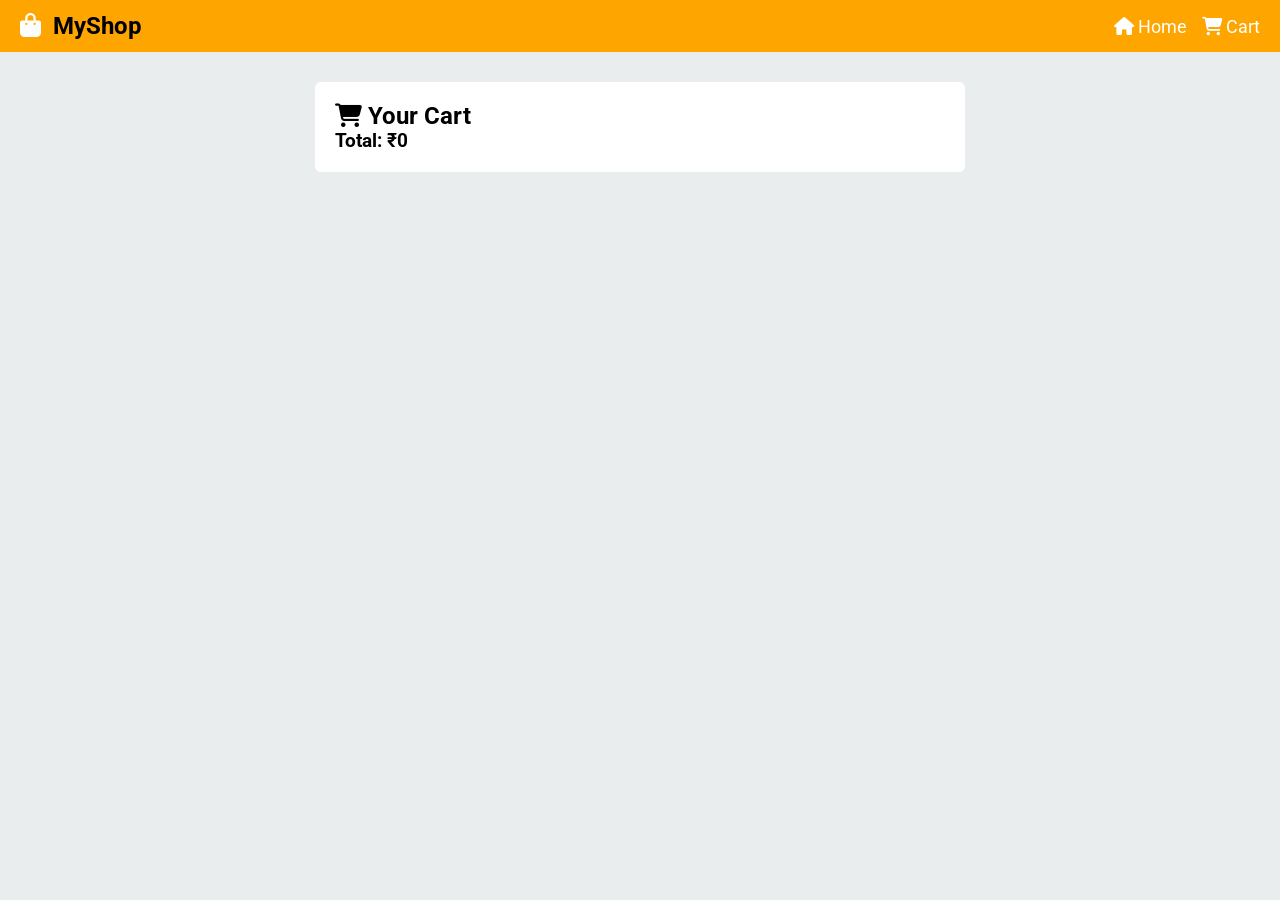
<file: Myshop e-commerce website/cart.html>
<!DOCTYPE html>
<html lang="en">
<head>
  <meta charset="UTF-8">
  <title>Your Cart</title>
  <meta name="viewport" content="width=device-width, initial-scale=1.0">

  <link href="https://fonts.googleapis.com/css2?family=Roboto:wght@300;400;500;700&display=swap" rel="stylesheet">
  <link rel="stylesheet" href="https://cdnjs.cloudflare.com/ajax/libs/font-awesome/6.5.0/css/all.min.css">
  <link rel="stylesheet" href="style.css">
</head>
<body>

<nav class="navbar">
  <h1 class="logo"><i class="fa-solid fa-bag-shopping"></i> MyShop</h1>
  <ul>
    <li><a href="index.html"><i class="fa fa-house"></i> Home</a></li>
    <li><a href="cart.html" class="active"><i class="fa fa-cart-shopping"></i> Cart</a></li>
  </ul>
</nav>

<section class="cart-container">
  <h2><i class="fa fa-cart-shopping"></i> Your Cart</h2>
  <div id="cart-items"></div>
  <h3 id="total-price">Total: ₹0</h3>
</section>

<script src="cart.js"></script>
</body>
</html>
</file>
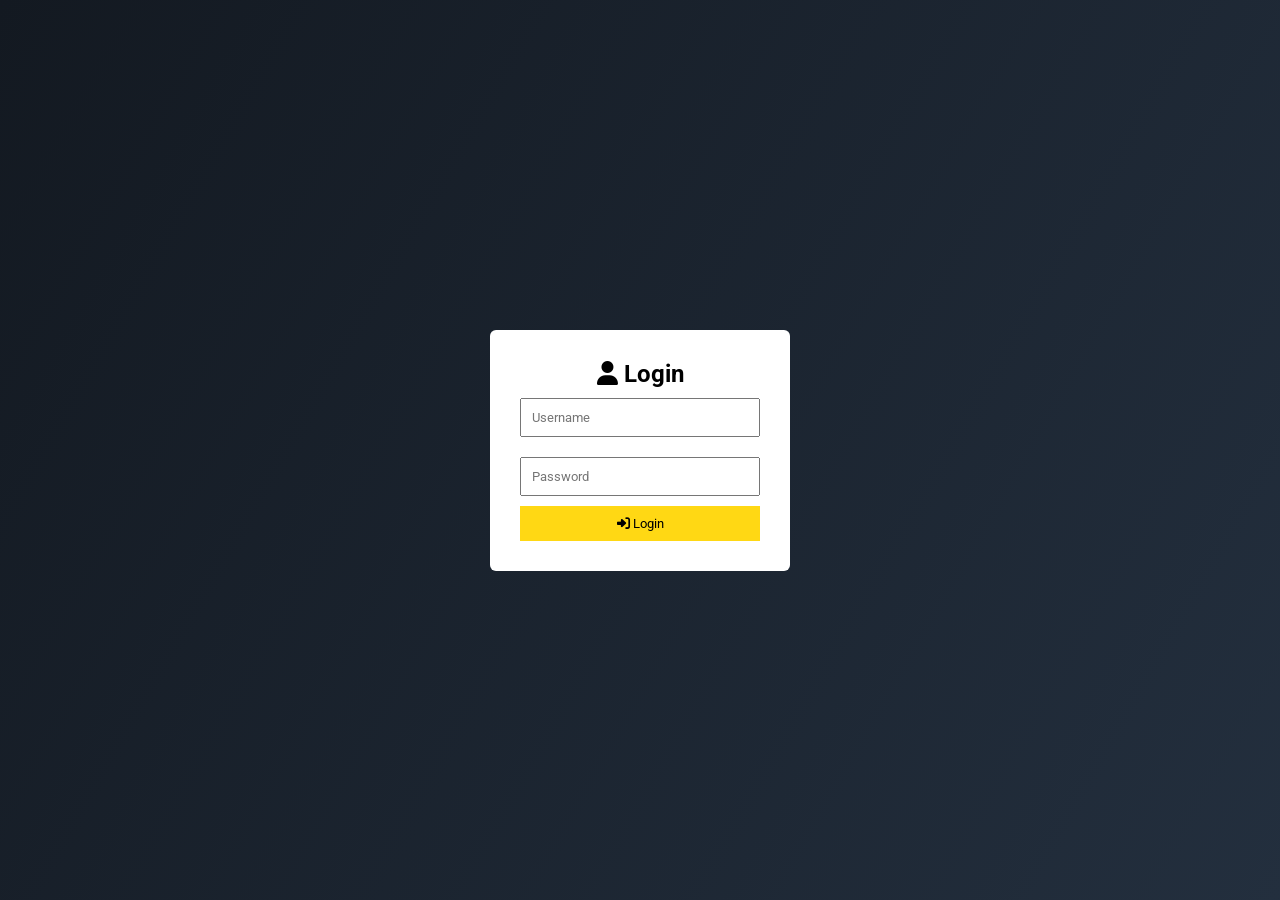
<file: Myshop e-commerce website/login.html>
<!DOCTYPE html>
<html lang="en">
<head>
  <meta charset="UTF-8">
  <title>Login</title>
  <meta name="viewport" content="width=device-width, initial-scale=1.0">

  <link href="https://fonts.googleapis.com/css2?family=Roboto:wght@300;400;500;700&display=swap" rel="stylesheet">
  <link rel="stylesheet" href="https://cdnjs.cloudflare.com/ajax/libs/font-awesome/6.5.0/css/all.min.css">
  <link rel="stylesheet" href="style.css">
</head>
<body class="auth-body">

<div class="auth-box">
  <h2><i class="fa fa-user"></i> Login</h2>
  <input type="text" id="username" placeholder="Username">
  <input type="password" id="password" placeholder="Password">
  <button onclick="login()"><i class="fa fa-right-to-bracket"></i> Login</button>
</div>

<script>
function login() {
  const user = document.getElementById("username").value;
  if (user) {
    localStorage.setItem("user", user);
    window.location.href = "index.html";
  }
}
</script>
</body>
</html>
</file>
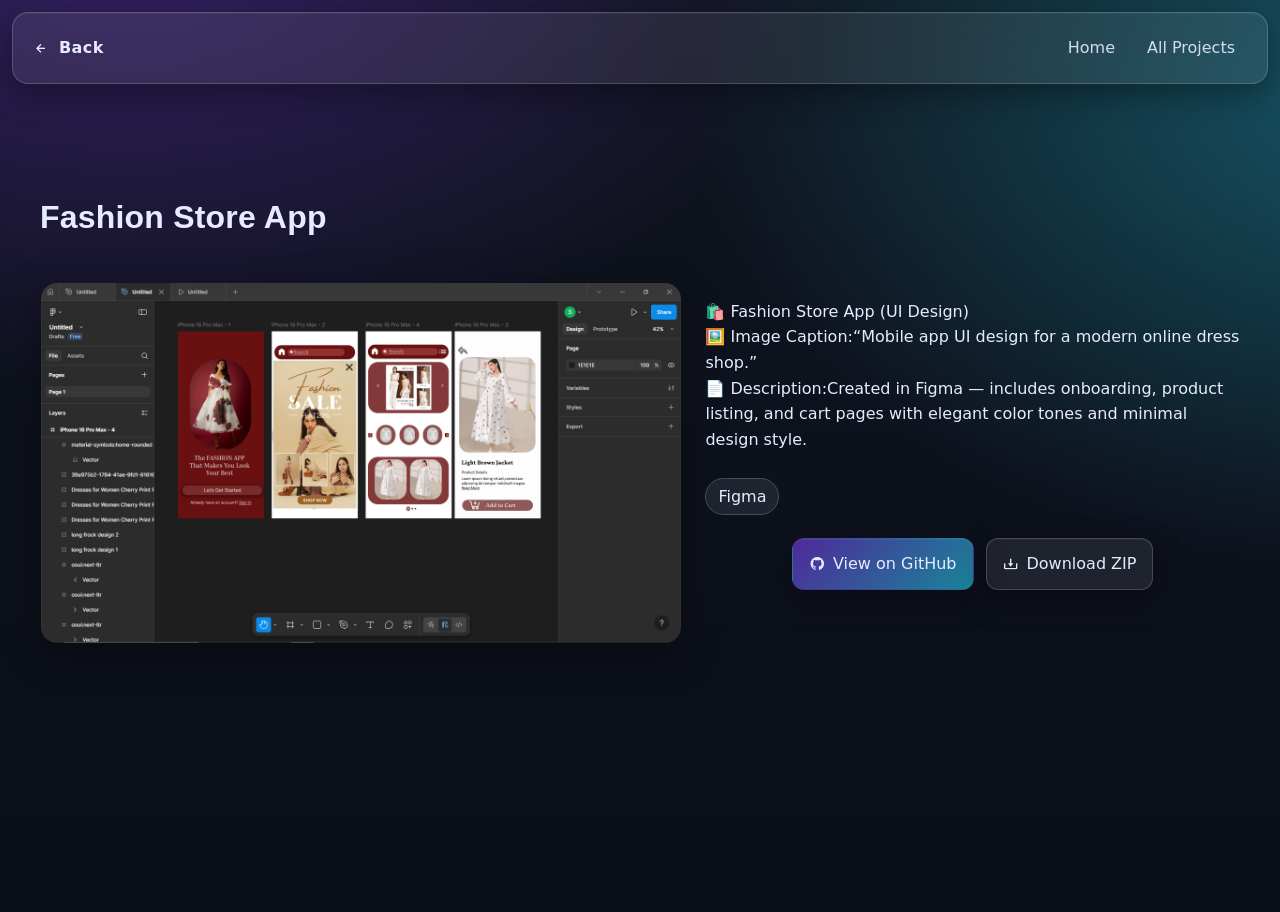
<file: Portfolio-Website/projects/design-1.html>
<!doctype html>
<html lang="en">
	<head>
		<meta charset="utf-8">
		<meta name="viewport" content="width=device-width, initial-scale=1">
		<title>Fashion Store App — Project</title>
		<link href="https://unpkg.com/boxicons@2.1.4/css/boxicons.min.css" rel="stylesheet">
		<link rel="stylesheet" href="../assets/styles.css">
	</head>
	<body>
		<header class="site-header glass">
			<a class="brand" href="../index.html#projects" aria-label="Back to Projects">
				<i class="bx bx-left-arrow-alt"></i><span class="brand-name">Back</span>
			</a>
			<nav class="site-nav">
				<a href="../index.html#home" class="nav-link">Home</a>
				<a href="../index.html#projects" class="nav-link">All Projects</a>
			</nav>
		</header>
		<main class="section">
			<div class="container">
				<h1 class="section-title">Fashion Store App</h1>
				<div class="project-detail">
					<div class="gallery">
						<img src="1 (1).png" alt="UI Concept Suite">
					</div>
					<div class="details">
						<p>🛍️ Fashion Store App (UI Design)<br>🖼️ Image Caption:“Mobile app UI design for a modern online dress shop.”<br>📄 Description:Created in Figma — includes onboarding, product listing, and cart pages with elegant color tones and minimal design style.</p>
						<div class="tools">
							<span class="chip">Figma</span>
						</div>
						<div class="hero-cta" style="margin-top:12px">
							<a class="btn primary" href="https://github.com/ksuriyaoffical-dotcom/Design-portfolio/tree/main" target="_blank" rel="noopener"><i class="bx bxl-github"></i> View on GitHub</a>
							<a class="btn ghost" href="Design-portfolio-main.zip"><i class="bx bx-download"></i> Download ZIP</a>
						</div>
					</div>
				</div>
			</div>
		</main>
		<script src="../assets/app.js"></script>
	</body>
	</html>
</file>
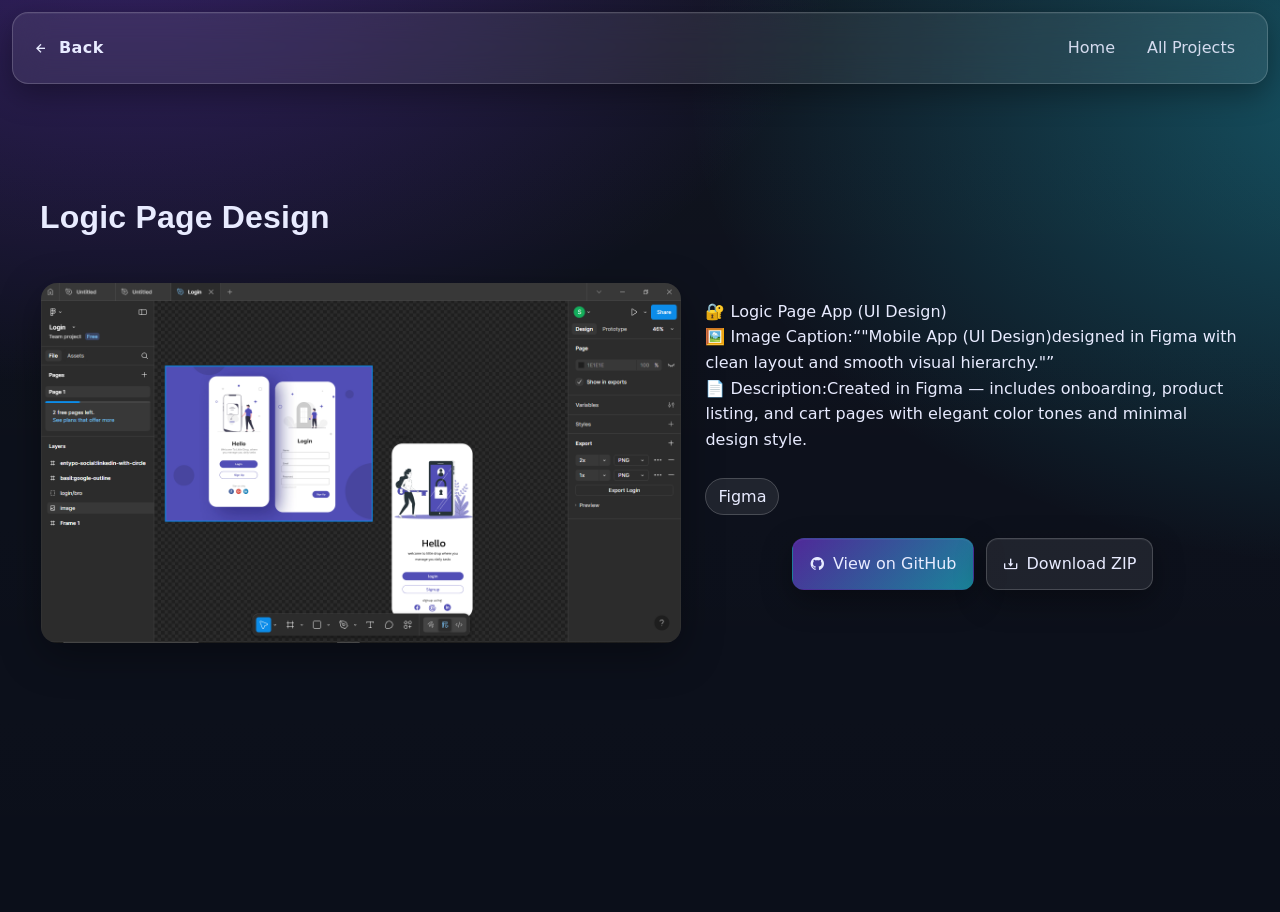
<file: Portfolio-Website/projects/design-2.html>
<!doctype html>
<html lang="en">
	<head>
		<meta charset="utf-8">
		<meta name="viewport" content="width=device-width, initial-scale=1">
		<title>Logic Page Design — Project</title>
		<link href="https://unpkg.com/boxicons@2.1.4/css/boxicons.min.css" rel="stylesheet">
		<link rel="stylesheet" href="../assets/styles.css">
	</head>
	<body>
		<header class="site-header glass">
			<a class="brand" href="../index.html#projects" aria-label="Back to Projects">
				<i class="bx bx-left-arrow-alt"></i><span class="brand-name">Back</span>
			</a>
			<nav class="site-nav">
				<a href="../index.html#home" class="nav-link">Home</a>
				<a href="../index.html#projects" class="nav-link">All Projects</a>
			</nav>
		</header>
		<main class="section">
			<div class="container">
				<h1 class="section-title">Logic Page Design</h1>
				<div class="project-detail">
					<div class="gallery">
						<img src="logic.png" alt="UI Concept Suite">
					</div>
					<div class="details">
						<p>🔐 Logic Page App (UI Design) <br>🖼️ Image Caption:“"Mobile App (UI Design)designed in Figma with clean layout and smooth visual hierarchy."”<br>📄 Description:Created in Figma — includes onboarding, product listing, and cart pages with elegant color tones and minimal design style.</p>
						<div class="tools">
							<span class="chip">Figma</span>
						</div>
						<div class="hero-cta" style="margin-top:12px">
							<a class="btn primary" href="https://github.com/ksuriyaoffical-dotcom/Design-portfolio/tree/main" target="_blank" rel="noopener"><i class="bx bxl-github"></i> View on GitHub</a>
							<a class="btn ghost" href="Login-App-UI-Design.zip"><i class="bx bx-download"></i> Download ZIP</a>
						</div>
					</div>
				</div>
			</div>
		</main>
		<script src="../assets/app.js"></script>
	</body>
	</html>
</file>
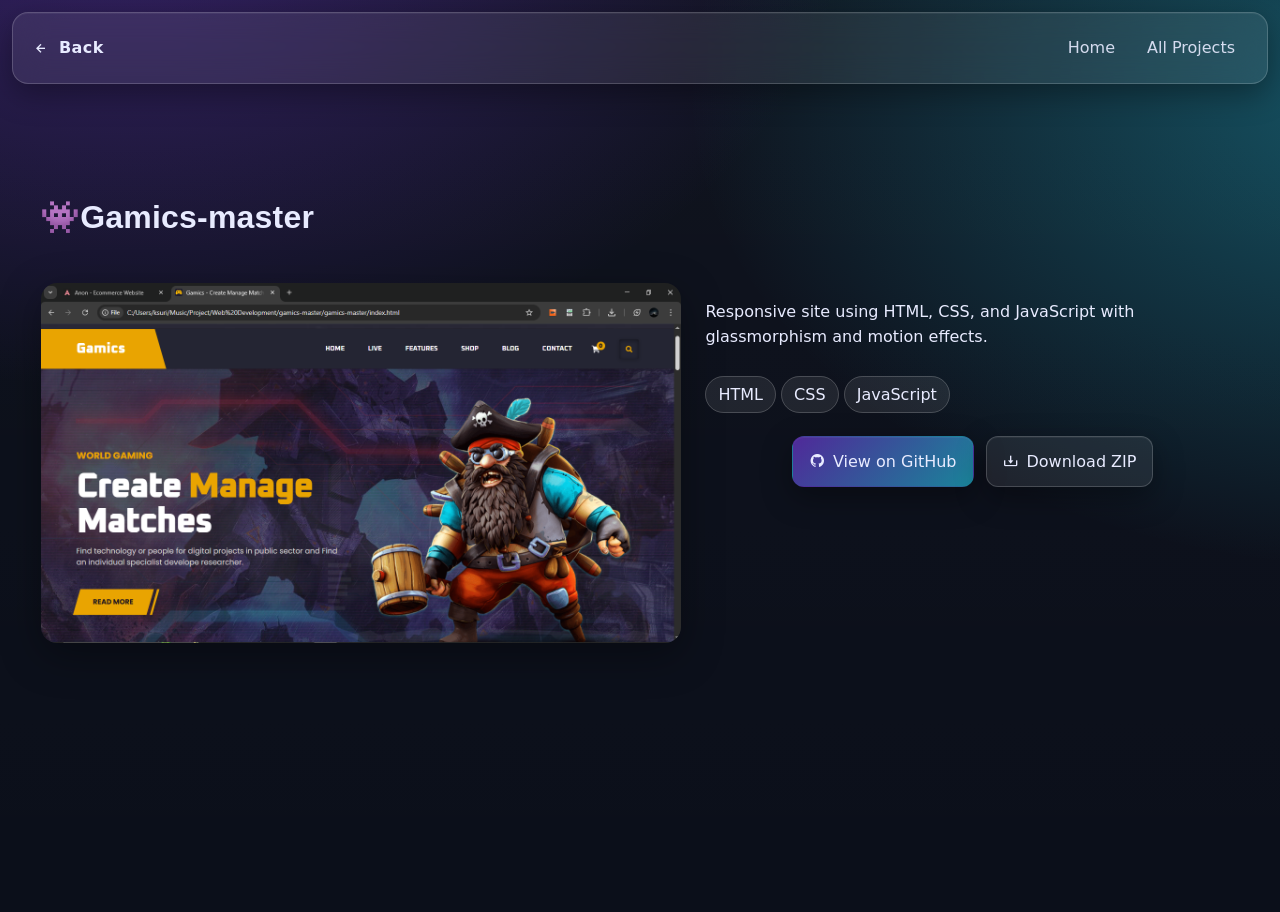
<file: Portfolio-Website/projects/web-1.html>
<!doctype html>
<html lang="en">
	<head>
		<meta charset="utf-8">
		<meta name="viewport" content="width=device-width, initial-scale=1">
		<title>👾Gamics-master — Project</title>
		<link href="https://unpkg.com/boxicons@2.1.4/css/boxicons.min.css" rel="stylesheet">
		<link rel="stylesheet" href="../assets/styles.css">
	</head>
	<body>
		<header class="site-header glass">
			<a class="brand" href="../index.html#projects" aria-label="Back to Projects">
				<i class="bx bx-left-arrow-alt"></i><span class="brand-name">Back</span>
			</a>
			<nav class="site-nav">
				<a href="../index.html#home" class="nav-link">Home</a>
				<a href="../index.html#projects" class="nav-link">All Projects</a>
			</nav>
		</header>
		<main class="section">
			<div class="container">
				<h1 class="section-title">👾Gamics-master</h1>
				<div class="project-detail">
					<div class="gallery">
						<img src="Gamics-preview.png" alt="Interactive Landing Page">
					</div>
					<div class="details">
						<p>Responsive site using HTML, CSS, and JavaScript with glassmorphism and motion effects.</p>
						<div class="tools">
							<span class="chip">HTML</span>
							<span class="chip">CSS</span>
							<span class="chip">JavaScript</span>
						</div>
						<div class="hero-cta" style="margin-top:12px">
							<a class="btn primary" href="https://github.com/ksuriyaoffical-dotcom/Design-portfolio/tree/main" target="_blank" rel="noopener"><i class="bx bxl-github"></i> View on GitHub</a>
							<a class="btn ghost" href="Gamics-master.zip"><i class="bx bx-download"></i> Download ZIP</a>
						</div>
					</div>
				</div>
			</div>
		</main>
		<script src="../assets/app.js"></script>
	</body>
	</html>
</file>
<file: Myshop e-commerce website/style.css>
*{margin:0;padding:0;box-sizing:border-box;font-family:'Roboto',sans-serif;}
body{background:#eaeded;animation:fadeIn .5s;}
@keyframes fadeIn{from{opacity:0}to{opacity:1}}

.navbar{
  background:orange;color:black;
  padding:12px 20px;
  display:flex;align-items:center;
  justify-content:space-between;
  position:relative;
}
.logo i{color:white;margin-right:6px;}
.nav-left,.nav-right{display:flex;align-items:center;}
.navbar ul{list-style:none;display:flex;gap:15px;}
.navbar a{color:#fff;text-decoration:none;font-size:18px;}
.navbar a:hover,.navbar a.active{color:white;}

.search-bar{flex:1;display:flex;margin:0 15px;}
.search-bar input{width:100%;padding:8px;border:none;}
.search-bar button{background:#febd69;border:none;padding:8px 12px;cursor:pointer;}

.hamburger{display:none;font-size:22px;cursor:pointer;}

.products{
  padding:20px;
  display:grid;
  grid-template-columns:repeat(auto-fit,minmax(200px,1fr));
  gap:20px;
}
.card{
  background:#fff;padding:15px;border-radius:6px;
  box-shadow:0 2px 6px rgba(0,0,0,.15);
  transition:.3s;text-align:center;
}
.card:hover{transform:translateY(-5px);box-shadow:0 6px 14px rgba(0,0,0,.25);}
.card img{width:100%;height:160px;object-fit:cover;}
.card h3{font-size:16px;margin:10px 0;}
.price{color:#b12704;font-weight:700;}
.rating{color:#ffa41c;margin:5px 0;}

.card button{
  margin-top:8px;padding:8px 14px;
  background:#ffd814;border:1px solid #fcd200;
  border-radius:20px;cursor:pointer;
}

.cart-container{
  max-width:650px;margin:30px auto;
  background:#fff;padding:20px;border-radius:6px;
}
.cart-item{
  display:flex;justify-content:space-between;
  background:#f7f7f7;margin:10px 0;
  padding:10px;border-radius:4px;
}
.cart-item button{margin-left:5px;}

.checkout-btn{
  display:block;text-align:center;
  margin-top:15px;padding:10px;
  background:#ffd814;color:#111;
  text-decoration:none;border-radius:6px;
}

.auth-body{
  height:100vh;display:flex;
  justify-content:center;align-items:center;
  background:linear-gradient(120deg,#131921,#232f3e);
}
.auth-box{
  background:#fff;padding:30px;
  width:300px;border-radius:6px;
  text-align:center;
}
.auth-box input{width:100%;padding:10px;margin:10px 0;}
.auth-box button{width:100%;padding:10px;background:#ffd814;border:none;}

.toast{
  position:fixed;bottom:20px;right:20px;
  background:#131921;color:#fff;
  padding:12px 20px;border-radius:6px;
  opacity:0;animation:fadeToast 3s forwards;
}
@keyframes fadeToast{
  0%{opacity:0;transform:translateY(20px)}
  10%,90%{opacity:1;transform:translateY(0)}
  100%{opacity:0}
}

@media(max-width:768px){
  .search-bar{display:none;}
  #nav-links{
    display:none;flex-direction:column;
    position:absolute;top:60px;right:0;
    background:#131921;padding:10px;
  }
  #nav-links.show{display:flex;}
  .hamburger{display:block;}
}
</file>
<file: Portfolio-Website/assets/styles.css>
/* Fonts: Inter, Poppins are loaded in index.html */
/* Theme variables */
:root {
	--bg: #0b0f1a;
	--bg-2: #0d1222;
	--text: #e8ebff;
	--muted: #a9b2d6;
	--primary: #7c3aed; /* purple */
	--accent: #22d3ee;  /* cyan */
	--neon: #59f;       /* blue neon */
	--glass-bg: rgba(255, 255, 255, 0.08);
	--glass-stroke: rgba(255, 255, 255, 0.18);
	--blur: 16px;
	--radius: 16px;
	--shadow-soft: 0 10px 30px rgba(0,0,0,0.35), inset 0 1px 0 rgba(255,255,255,0.05);
	--grad: radial-gradient(1200px 800px at 10% -10%, rgba(124, 58, 237, 0.35), transparent 60%), radial-gradient(1200px 800px at 110% 10%, rgba(34, 211, 238, 0.35), transparent 60%), linear-gradient(180deg, rgba(255,255,255,0.02), rgba(255,255,255,0));
}

[data-theme="light"] {
	--bg: #edf1ff;
	--bg-2: #f7f8ff;
	--text: #0c0f1a;
	--muted: #445;
	--glass-bg: rgba(255, 255, 255, 0.6);
	--glass-stroke: rgba(17, 25, 40, 0.15);
	--shadow-soft: 0 10px 30px rgba(17, 25, 40, 0.12), inset 0 1px 0 rgba(255,255,255,0.7);
	--grad: radial-gradient(1200px 800px at 10% -10%, rgba(124, 58, 237, 0.15), transparent 60%), radial-gradient(1200px 800px at 110% 10%, rgba(34, 211, 238, 0.15), transparent 60%), linear-gradient(180deg, rgba(17,25,40,0.02), rgba(17,25,40,0));
}

* { box-sizing: border-box; }
html, body {
	padding: 0;
	margin: 0;
	scroll-behavior: smooth;
}
body {
	font-family: "Inter", system-ui, -apple-system, "Segoe UI", Roboto, Arial, sans-serif;
	background: var(--bg);
	color: var(--text);
	line-height: 1.6;
	min-height: 100vh;
	background-image: var(--grad);
}

/* Particles backdrop */
#particles {
	position: fixed;
	inset: 0;
	z-index: -2;
	background:
		radial-gradient(600px 400px at 80% -20%, rgba(89, 153, 255, 0.15), transparent 65%),
		radial-gradient(600px 400px at -10% 30%, rgba(124,58,237,0.18), transparent 60%);
}

/* Glass utility */
.glass {
	background: var(--glass-bg);
	backdrop-filter: blur(var(--blur));
	-webkit-backdrop-filter: blur(var(--blur));
	border: 1px solid var(--glass-stroke);
	border-radius: var(--radius);
	box-shadow: var(--shadow-soft);
}

/* Header / Nav */
.site-header {
	position: sticky;
	top: 0;
	z-index: 50;
	display: flex;
	align-items: center;
	justify-content: space-between;
	padding: 12px 20px;
	margin: 12px;
}
.brand {
	display: inline-flex;
	align-items: center;
	gap: 10px;
	color: var(--text);
	text-decoration: none;
}
.brand-mark {
	width: 36px;
	height: 36px;
	display: grid;
	place-items: center;
	border-radius: 10px;
	background: linear-gradient(135deg, var(--primary), var(--accent));
	color: white;
	font-weight: 800;
	text-shadow: 0 0 10px rgba(255,255,255,0.5);
}
.brand-name { font-weight: 700; letter-spacing: 0.4px; }
.site-nav {
	display: flex;
	align-items: center;
	gap: 8px;
}
.nav-link {
	display: inline-flex;
	align-items: center;
	gap: 8px;
	padding: 10px 12px;
	border-radius: 12px;
	color: var(--text);
	text-decoration: none;
	opacity: 0.9;
	transition: all .25s ease;
}
.nav-link:hover { opacity: 1; transform: translateY(-1px); }
.icon-btn {
	display: inline-grid;
	place-items: center;
	width: 40px;
	height: 40px;
	border-radius: 12px;
	border: 1px solid var(--glass-stroke);
	background: var(--glass-bg);
	color: var(--text);
	cursor: pointer;
	transition: all .25s ease;
}
.icon-btn:hover { transform: translateY(-1px); }
.icon-btn:focus-visible, .nav-link:focus-visible, .btn:focus-visible, .chip:focus-visible, .skill-card:focus-visible, .contact-card:focus-visible { outline: 2px solid var(--accent); outline-offset: 2px; }

/* Sections */
.section {
	position: relative;
	padding: 96px 20px;
}
.container {
	max-width: 1200px;
	margin: 0 auto;
}
.section-title {
	font-family: "Poppins", "Inter", sans-serif;
	font-size: 32px;
	margin: 0 0 28px;
	letter-spacing: 0.2px;
}

/* Hero */
.hero { padding-top: 48px; }
.hero-inner {
	display: grid;
	grid-template-columns: 1fr;
	gap: 32px;
	align-items: center;
	justify-items: center;
	max-width: 1200px;
	margin: 0 auto;
	position: relative;
	min-height: 540px;
}
.avatar-wrap {
	position: absolute;
	top: 50%;
	left: 50%;
	transform: translate(-50%, -50%);
	width: min(520px, 90vw);
	aspect-ratio: 1 / 1;
	border-radius: 28px;
	overflow: hidden;
	pointer-events: none;
	z-index: 0;
}
.avatar-orb {
	position: absolute;
	inset: -20%;
	background:
		radial-gradient(200px 200px at 30% 30%, rgba(124,58,237,0.6), transparent 60%),
		radial-gradient(220px 220px at 70% 70%, rgba(34,211,238,0.6), transparent 60%),
		radial-gradient(320px 320px at 50% 20%, rgba(89,153,255,0.5), transparent 70%);
	filter: blur(40px) saturate(120%);
	transform: scale(1.2);
}
.avatar-glow {
	position: absolute;
	inset: 0;
	box-shadow: inset 0 0 0 2px rgba(255,255,255,0.08);
	border-radius: 28px;
}
.avatar img {
	position: absolute;
	inset: 0;
	width: 100%;
	height: 100%;
	object-fit: cover;
	mix-blend-mode: screen;
	filter: contrast(1.05) saturate(1.15);
}
.avatar.abstract {
	position: absolute;
	inset: 10%;
	border-radius: 30px;
	display: flex;
	align-items: center;
	justify-content: center;
	overflow: hidden;
}
.avatar.abstract .ring {
	position: absolute;
	border-radius: 50%;
	border: 1px solid rgba(255,255,255,0.3);
	box-shadow: 0 0 30px rgba(89,153,255,0.35);
	animation: pulse-ring 12s ease-in-out infinite;
}
.avatar.abstract .ring-1 {
	width: 60%;
	height: 60%;
	animation-delay: 0s;
}
.avatar.abstract .ring-2 {
	width: 80%;
	height: 80%;
	animation-delay: 3s;
}
.avatar.abstract .ring-3 {
	width: 100%;
	height: 100%;
	animation-delay: 6s;
}
@keyframes pulse-ring {
	0%, 100% { transform: scale(1) rotate(0deg); opacity: 0.9; }
	50% { transform: scale(1.1) rotate(8deg); opacity: 0.4; }
}
.hero-copy .eyebrow { color: var(--muted); margin: 0 0 6px; }
.hero-copy { text-align: center; display: flex; flex-direction: column; align-items: center; position: relative; z-index: 1; }
.hero-copy .eyebrow,
.hero-copy .headline,
.hero-copy .tagline,
.hero-copy .hero-cta { text-align: center; }
.headline {
	font-family: "Poppins", "Inter", sans-serif;
	font-size: clamp(28px, 5vw, 56px);
	line-height: 1.05;
	margin: 0 0 10px;
}
.headline .grad {
	background: linear-gradient(90deg, var(--accent), var(--primary));
	-webkit-background-clip: text;
	background-clip: text;
	color: transparent;
}
.headline .sub {
	display: block;
	font-size: clamp(16px, 2.2vw, 22px);
	font-weight: 500;
	color: var(--muted);
	margin-top: 8px;
}
.tagline {
	opacity: 0.9;
	margin: 10px 0 18px;
}
.hero-cta { display: flex; gap: 12px; justify-content: center; }
.btn {
	display: inline-flex;
	align-items: center;
	justify-content: center;
	gap: 8px;
	padding: 12px 16px;
	border-radius: 12px;
	border: 1px solid var(--glass-stroke);
	background: var(--glass-bg);
	color: var(--text);
	text-decoration: none;
	cursor: pointer;
	box-shadow: var(--shadow-soft);
	transition: transform .2s ease, box-shadow .2s ease, background .2s ease;
}
.btn.primary { background: linear-gradient(135deg, rgba(124,58,237,0.6), rgba(34,211,238,0.6)); border-color: transparent; }
.btn.ghost { background: var(--glass-bg); }
.btn.small { padding: 8px 12px; font-size: 14px; }
.btn:hover { transform: translateY(-2px); }

/* Skills marquee */
.skills-marquee {
	position: relative;
	margin: 40px auto 0;
	max-width: 1200px;
	overflow: hidden;
	padding: 12px;
}

.skills-marquee .track {
	display: inline-flex;
	align-items: center;
	gap: 28px;
	min-width: max-content;
	animation: marquee 24s linear infinite;
}
.skills-marquee img {
	height: 36px;
	filter: drop-shadow(0 4px 10px rgba(0,0,0,0.25));
	opacity: 0.9;
}
@keyframes marquee {
	from { transform: translateX(0); }
	to { transform: translateX(-50%); }
}

.scroll-down {
	position: absolute;
	left: 50%;
	transform: translateX(-50%);
	bottom: 24px;
	display: inline-flex;
	gap: 8px;
	align-items: center;
	color: var(--muted);
	text-decoration: none;
	opacity: 0.85;
	transition: opacity .2s ease;
}
.scroll-down:hover { opacity: 1; }

/* About */
.about-grid {
	display: grid;
	grid-template-columns: 1fr 1fr;
	gap: 24px;
	align-items: center;
}
.about-visual {
	padding: 10px;
}
.photo-3d {
	position: relative;
	overflow: hidden;
	border-radius: 20px;
}
.photo-3d::after {
	content: "";
	position: absolute;
	inset: 0;
	background: linear-gradient(120deg, rgba(124,58,237,0.25), rgba(34,211,238,0.25));
	mix-blend-mode: soft-light;
}
.photo-3d img {
	width: 100%;
	display: block;
	transform-origin: center;
	transform: perspective(1000px) rotateY(-8deg) scale(1.03);
	transition: transform .6s cubic-bezier(.2,.7,.2,1);
}
.photo-3d:hover img { transform: perspective(1000px) rotateY(0deg) scale(1.05); }
.about-copy p { margin: 0 0 10px; opacity: 0; transform: translateY(10px); }
.about-copy p.show { opacity: 1; transform: translateY(0); transition: all .5s ease; }

/* Skills grid */
.skills-grid {
	display: grid;
	grid-template-columns: repeat(6, 1fr);
	gap: 14px;
}
.skill-card {
	display: flex;
	flex-direction: column;
	align-items: center;
	gap: 8px;
	padding: 16px 10px;
	border: 0;
	cursor: pointer;
	color: var(--text);
}
.skill-card img { width: 40px; height: 40px; }
.skill-card span { font-size: 14px; opacity: 0.95; }
.skill-card:hover { box-shadow: 0 8px 30px rgba(89,153,255,0.25); }

.skill-zoom {
	position: fixed;
	inset: 0;
	display: grid;
	place-items: center;
	background: rgba(0,0,0,0.4);
	z-index: 60;
}
.skill-zoom-card {
	position: relative;
	width: min(420px, 92vw);
	padding: 28px 22px;
	text-align: center;
}
.skill-zoom-card .close {
	position: absolute;
	top: 8px;
	right: 8px;
}
.skill-zoom-card .icon { margin: 10px 0; }
.skill-zoom-card .icon img { width: 80px; height: 80px; }
/* (skill zoom removed) */

/* Projects */
.filters {
	display: flex;
	flex-wrap: wrap;
	gap: 10px;
	margin-bottom: 16px;
}
.chip {
	border: 1px solid var(--glass-stroke);
	background: var(--glass-bg);
	color: var(--text);
	border-radius: 999px;
	padding: 8px 12px;
	cursor: pointer;
}
.chip.active { background: linear-gradient(135deg, rgba(124,58,237,0.45), rgba(34,211,238,0.45)); border-color: transparent; }

.project-grid {
	display: grid;
	grid-template-columns: repeat(3, 1fr);
	gap: 16px;
}
.project-card .thumb {
	position: relative;
	overflow: hidden;
	border-radius: 14px;
	height: 220px; /* medium size thumbnails */
}
.project-card .thumb img {
	width: 100%;
	height: 100%;
	object-fit: cover;
	display: block;
	transform: scale(1.02);
	transition: transform .4s ease;
}
.project-card:hover .thumb img { transform: scale(1.08); }
.project-card .meta { padding: 12px; }
.project-card h3 { margin: 0 0 6px; font-size: 18px; }
.project-card p { margin: 0 0 10px; color: var(--muted); font-size: 14px; }

/* Project detail pages */
.project-detail {
	display: grid;
	grid-template-columns: minmax(0, 1.2fr) minmax(0, 1fr);
	gap: 24px;
	align-items: flex-start;
	margin-top: 40px;
}
.project-detail .gallery {
	display: flex;
	justify-content: center;
}
.project-detail .gallery img {
	width: min(100%, 640px);
	height: 360px;
	border-radius: 16px;
	object-fit: cover;
	box-shadow: 0 12px 40px rgba(0,0,0,0.35);
}
.project-detail .details {
	display: flex;
	flex-direction: column;
	gap: 16px;
}

/* Project modal */
/* (project modal removed) */

/* Contact */
.contact-grid {
	display: grid;
	grid-template-columns: repeat(4, 1fr);
	gap: 14px;
}
.contact-card {
	display: flex;
	flex-direction: column;
	align-items: center;
	text-decoration: none;
	color: var(--text);
	padding: 16px;
}
.contact-card i { font-size: 26px; margin-bottom: 8px; }
.contact-card strong { margin-top: 4px; }

/* Footer */
.site-footer {
	padding: 28px 20px 48px;
	text-align: center;
	color: var(--muted);
}
.footer-marquee {
	overflow: hidden;
	max-width: 1200px;
	margin: 0 auto 10px;
}
.footer-marquee .track {
	display: inline-flex;
	gap: 40px;
	min-width: max-content;
	animation: marquee 28s linear infinite;
}

/* Tilt effect */
.tilt { transform-style: preserve-3d; will-change: transform; transition: transform .12s ease; }
.tilt:hover { transform: perspective(900px) rotateX(4deg) rotateY(-4deg) translateY(-2px); }

/* Reduced motion */
@media (prefers-reduced-motion: reduce) {
	* { animation: none !important; transition: none !important; }
}

/* Responsive */

/* ------------------------------
   1400px → Large Desktop / Windows
------------------------------ */
@media (max-width: 1400px) {
	.skills-grid { grid-template-columns: repeat(6, 1fr); }
	.project-card .thumb { height: 260px; }
}

/* ------------------------------
   1100px → Laptop & small desktops
------------------------------ */
@media (max-width: 1100px) {
	.skills-grid { grid-template-columns: repeat(5, 1fr); }
	.project-detail { grid-template-columns: 1fr; }
}

/* ------------------------------
   900px → Tablets (iPad, Android tab)
------------------------------ */
@media (max-width: 900px) {
	.hero-inner,
	.about-grid { grid-template-columns: 1fr; }

	.project-grid,
	.contact-grid { grid-template-columns: repeat(2, 1fr); }

	.project-card .thumb { height: 220px; }
	.project-detail .gallery img { height: 320px; }
}

/* ------------------------------
   768px → Large Mobile / Small Tablet
------------------------------ */
@media (max-width: 768px) {
	.skills-grid { grid-template-columns: repeat(4, 1fr); }
	.project-card .thumb { height: 200px; }
}

/* ------------------------------
   560px → Mobile Phones
------------------------------ */
@media (max-width: 560px) {
	.skills-grid { grid-template-columns: repeat(3, 1fr); }
	.project-grid { grid-template-columns: 1fr; }

	.site-header { margin: 6px; padding: 10px 12px; }

	.brand-name,
	.nav-link span { display: none; }

	.project-card .thumb { height: 170px; }
	.project-detail .gallery img { height: 250px; }
}

/* ------------------------------
   480px → Small Mobiles
------------------------------ */
@media (max-width: 480px) {
	.project-card .thumb { height: 150px; }
}

/* ------------------------------
   360px → Extra small phones
------------------------------ */
@media (max-width: 360px) {
	.project-card .thumb { height: 130px; }
	.skills-grid { grid-template-columns: repeat(2, 1fr); }
}

/* ------------------------------
   1600px → TV / Ultra-wide screens
------------------------------ */
@media (min-width: 1600px) {
	.hero-inner { max-width: 1500px; margin: auto; }
	.project-card .thumb { height: 320px; }
	.skills-grid { grid-template-columns: repeat(8, 1fr); }
}
</file>
